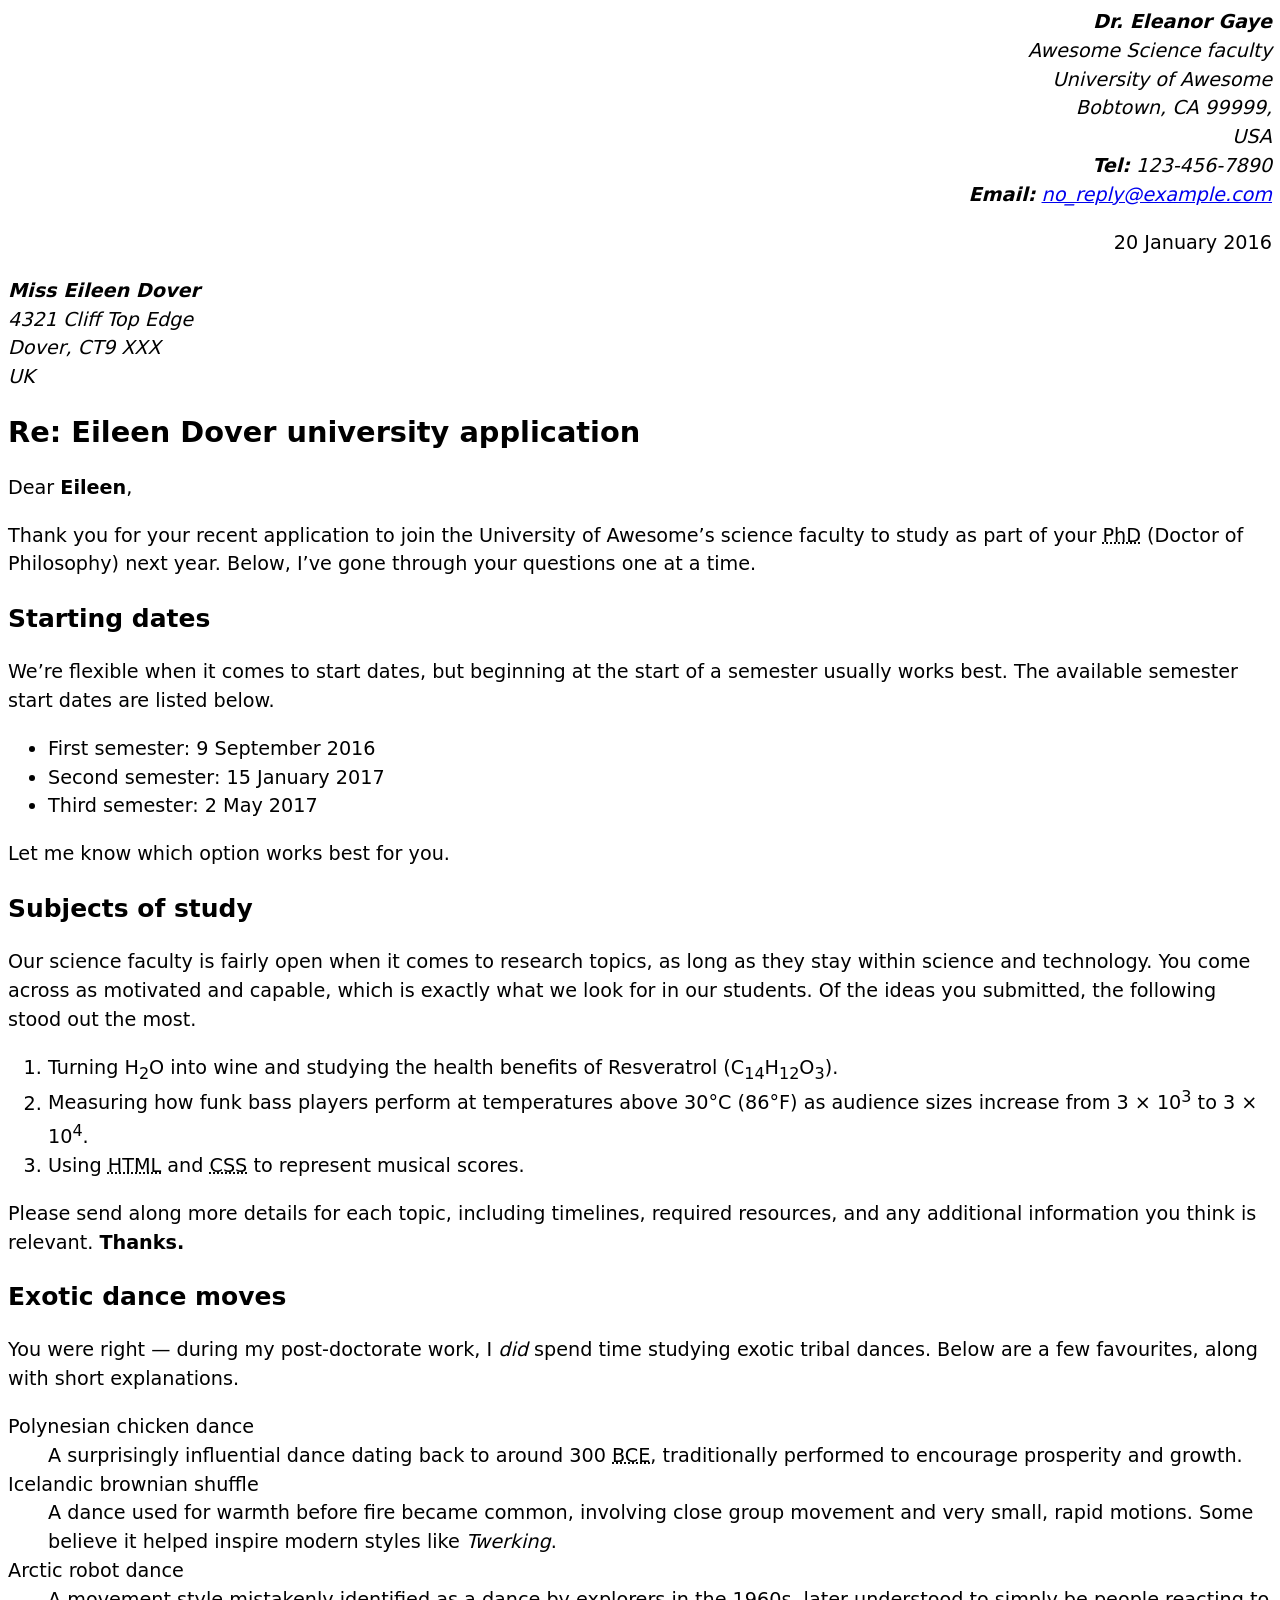
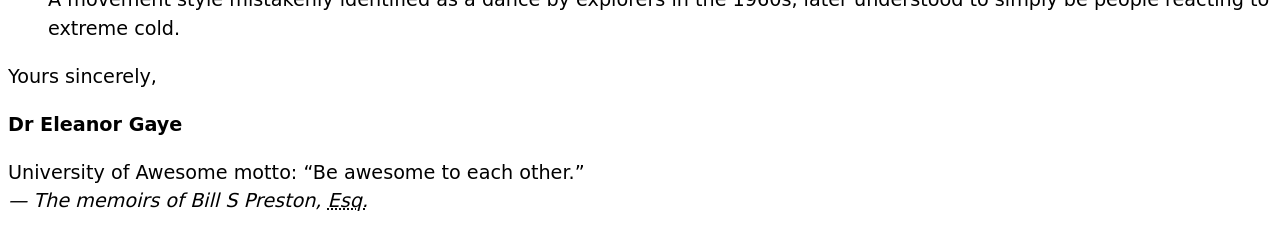
<file: a1p1-letter/letter.html>
<!DOCTYPE html>
<html lang="en">
<head>
    <meta charset="utf-8">

    <!--
    Name: Carson Nottingham
    File: letter.html
    Date: 30 January 2026
    Description: Assignment 1 Part 1. This page completes the MDN “Marking up a letter” task by turning a plain-text letter into properly structured HTML using headings, addresses, lists, and inline semantic elements.
    -->

    <meta name="author" content="Dr. Eleanor Gaye">
    <title>Awesome science application correspondence</title>

    <style>
        body {
            font: 1.2em / 1.5 system-ui;
        }

        .sender-column {
            text-align: right;
        }

        h1 {
            font-size: 1.5em;
        }

        h2 {
            font-size: 1.3em;
        }
    </style>
</head>

<body>

    <address class="sender-column">
        <strong>Dr. Eleanor Gaye</strong><br>
        Awesome Science faculty<br>
        University of Awesome<br>
        Bobtown, CA 99999,<br>
        USA<br>
        <strong>Tel:</strong> 123-456-7890<br>
        <strong>Email:</strong> <a href="mailto:no_reply@example.com">no_reply@example.com</a>
    </address>

    <p class="sender-column">
        <time datetime="2016-01-20">20 January 2016</time>
    </p>

    <address>
        <strong>Miss Eileen Dover</strong><br>
        4321 Cliff Top Edge<br>
        Dover, CT9 XXX<br>
        UK
    </address>

    <h1>Re: Eileen Dover university application</h1>

    <p>Dear <strong>Eileen</strong>,</p>

    <p>
        Thank you for your recent application to join the University of Awesome’s
        science faculty to study as part of your
        <abbr title="Doctor of Philosophy">PhD</abbr> (Doctor of Philosophy) next year.
        Below, I’ve gone through your questions one at a time.
    </p>

    <h2>Starting dates</h2>

    <p>
        We’re flexible when it comes to start dates, but beginning at the start
        of a semester usually works best. The available semester start dates are
        listed below.
    </p>

    <ul>
        <li>First semester: <time datetime="2016-09-09">9 September 2016</time></li>
        <li>Second semester: <time datetime="2017-01-15">15 January 2017</time></li>
        <li>Third semester: <time datetime="2017-05-02">2 May 2017</time></li>
    </ul>

    <p>
        Let me know which option works best for you.
    </p>

    <h2>Subjects of study</h2>

    <p>
        Our science faculty is fairly open when it comes to research topics, as
        long as they stay within science and technology. You come across as
        motivated and capable, which is exactly what we look for in our students.
        Of the ideas you submitted, the following stood out the most.
    </p>

    <ol>
        <li>
            Turning H<sub>2</sub>O into wine and studying the health benefits of
            Resveratrol (C<sub>14</sub>H<sub>12</sub>O<sub>3</sub>).
        </li>
        <li>
            Measuring how funk bass players perform at temperatures above
            30&deg;C (86&deg;F) as audience sizes increase from
            3 &times; 10<sup>3</sup> to 3 &times; 10<sup>4</sup>.
        </li>
        <li>
            Using <abbr title="Hypertext Markup Language">HTML</abbr> and
            <abbr title="Cascading Style Sheets">CSS</abbr> to represent musical
            scores.
        </li>
    </ol>

    <p>
        Please send along more details for each topic, including timelines,
        required resources, and any additional information you think is relevant.
        <strong>Thanks.</strong>
    </p>

    <h2>Exotic dance moves</h2>

    <p>
        You were right — during my post-doctorate work, I
        <em>did</em> spend time studying exotic tribal dances. Below are a few
        favourites, along with short explanations.
    </p>

    <dl>
        <dt>Polynesian chicken dance</dt>
        <dd>
            A surprisingly influential dance dating back to around
            300 <abbr title="Before Common Era">BCE</abbr>, traditionally performed
            to encourage prosperity and growth.
        </dd>

        <dt>Icelandic brownian shuffle</dt>
        <dd>
            A dance used for warmth before fire became common, involving close
            group movement and very small, rapid motions. Some believe it helped
            inspire modern styles like <em>Twerking</em>.
        </dd>

        <dt>Arctic robot dance</dt>
        <dd>
            A movement style mistakenly identified as a dance by explorers in the
            1960s, later understood to simply be people reacting to extreme cold.
        </dd>
    </dl>

    <p>Yours sincerely,</p>

    <p><strong>Dr Eleanor Gaye</strong></p>

    <p>
        University of Awesome motto:
        <q>Be awesome to each other.</q><br>
        <cite>&mdash; The memoirs of Bill S Preston, <abbr title="Esquire">Esq.</abbr></cite>
    </p>

</body>
</html>
</file>
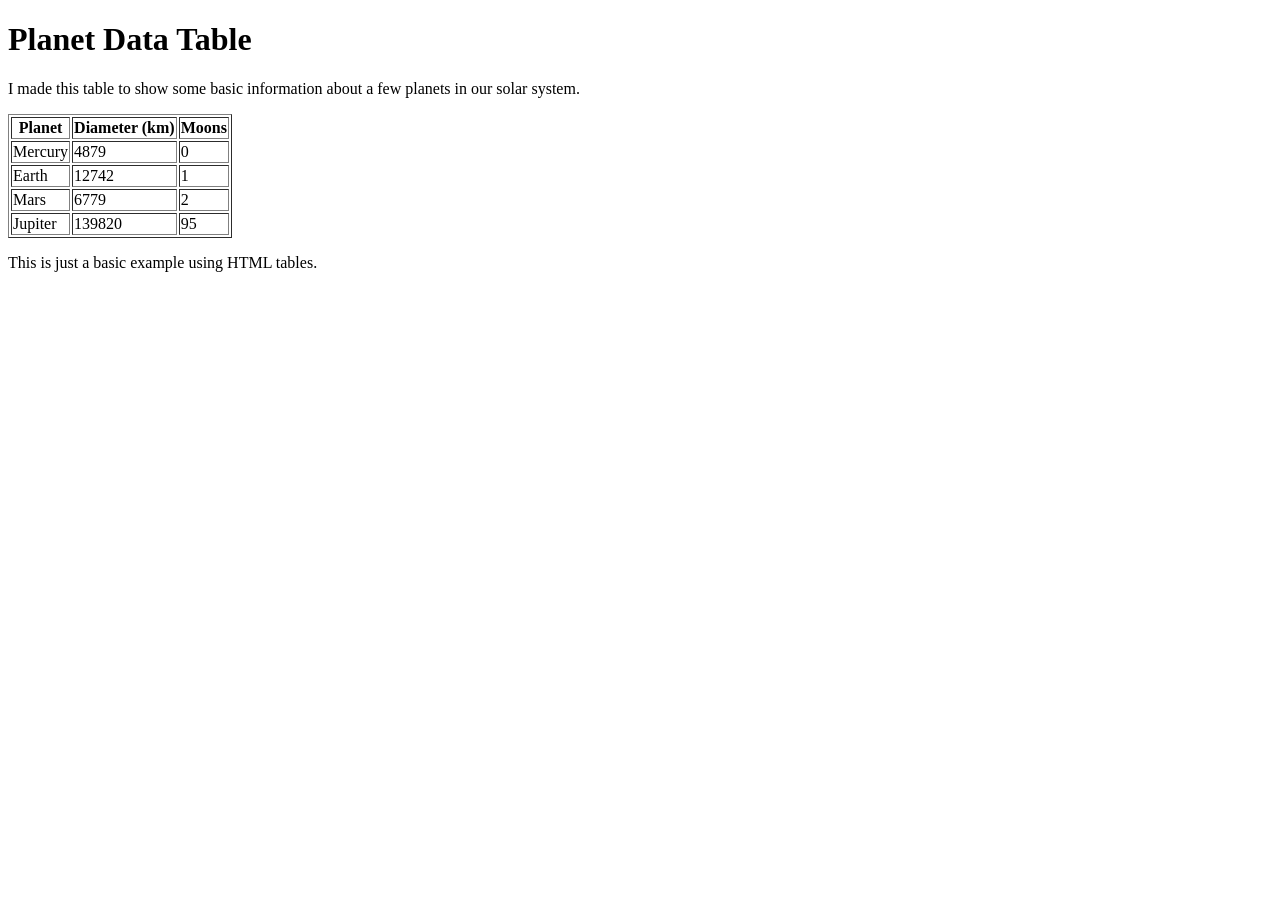
<file: a1p1-letter/Assign2/part2-planet-table/planets.html>
<!DOCTYPE html>
<html lang="en">
<head>
<meta charset="utf-8">
<!--
Name: Carson Nottingham
File: planets.html
Date: February 13, 2026
Description: Simple table showing some planet data for Assignment 2.
-->
<title>Planet Data</title>
</head>

<body>

<h1>Planet Data Table</h1>

<p>I made this table to show some basic information about a few planets in our solar system.</p>

<table border="1">

<tr>
<th>Planet</th>
<th>Diameter (km)</th>
<th>Moons</th>
</tr>

<tr>
<td>Mercury</td>
<td>4879</td>
<td>0</td>
</tr>

<tr>
<td>Earth</td>
<td>12742</td>
<td>1</td>
</tr>

<tr>
<td>Mars</td>
<td>6779</td>
<td>2</td>
</tr>

<tr>
<td>Jupiter</td>
<td>139820</td>
<td>95</td>
</tr>

</table>

<p>This is just a basic example using HTML tables.</p>

</body>
</html>
</file>
